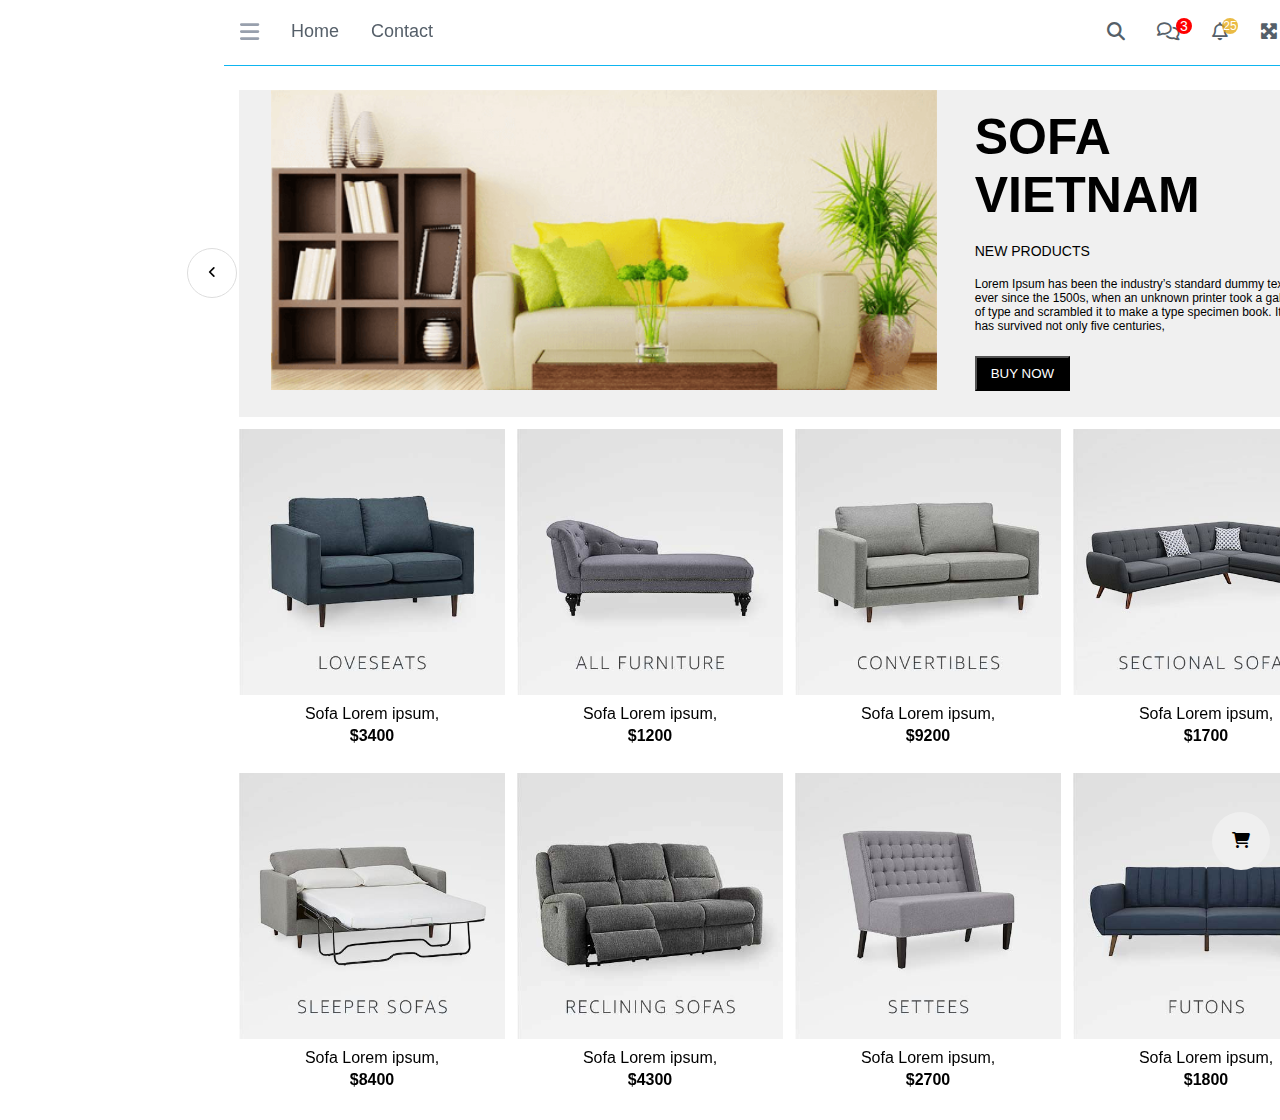
<file: index.html>
<!DOCTYPE html>
<html lang="en">
<head>
    <meta charset="UTF-8">
    <meta http-equiv="X-UA-Compatible" content="IE=edge">
    <meta name="viewport" content="width=device-width, initial-scale=1.0">
    <title>App Clone</title>

    <link rel="stylesheet" href="https://cdnjs.cloudflare.com/ajax/libs/font-awesome/6.2.0/css/all.min.css">

    <link rel="stylesheet" href="./css/base.css">
    <link rel="stylesheet" href="./css/main.css">
    <link rel="stylesheet" href="./css/modal.css">
    <link rel="stylesheet" href="./css/shopCart.css">

    <link rel="preconnect" href="https://fonts.googleapis.com">
    <link rel="preconnect" href="https://fonts.gstatic.com" crossorigin>
    <link href="https://fonts.googleapis.com/css2?family=Mulish:wght@300;400;500;600;700;900&family=Sarina&display=swap">
</head>
<body>
    <div class="app">
        <div class="button_cart-main">
            <button class="btn_cart">
                <i class="fa-solid fa-cart-shopping"></i>
            </button>
        </div>
        <div class="shop_cart">
            <div class="shop_cart-include">
                <div class="close">
                    <i class="fa-solid fa-delete-left"></i>
                </div>
                <div class="shop_cart-collection">
              
                </div>
                <!-- <h2>
                    Shop cart is Empty
                </h2> -->
                <div class="total">
                    <h2>Total: <span class="price-cart">?</span></h2>
                </div>
            </div>
        </div>
        <div class="header_navbar-include">
            <!-- NAVBAR -->
            <div class="navbar_include">
                <div class="navbar_contain">
                    <div class="header_navbar">
                        <img class="header_navbar-logo" src="./images/Logo.png" alt="">
                        <h2 class="header_navbar-name" >ASSIGNMENT</h2>
                    </div>

                    <!-- INFOR -->
                    <div class="header_navbar-infor">
                        <img class="header_navbar-infor-img" src="./images/ldnh.jpg" alt="">
                        <h3 class="header_navbar-infor-name">Le Duc Ngoc Hai</h3>
                    </div>

                    <!-- SEARCH -->
                    <div class="header_navbar-search">
                        <input placeholder="Search here..." type="text" class="header_navbar-input">
                        <button class="header_navbar-search-btn">
                            <i class="fa-solid fa-magnifying-glass"></i>
                        </button>
                    </div>

                    <!-- CHARTS -->
                    <div class="header_navbar-charts">
                       <div class="header_navbar-charts-custom">  <!--   dieu huong nut trai phai   -->
                            <div class="charts_icon">
                                <i class="fa-solid fa-chart-pie"></i>
                                <h3 class="header_navbar-charts-name">Charts</h3>
                            </div>
                            <div class="header_navbar-charts-push left">
                                <span class="default">
                                    <i class="fa-solid fa-chevron-left"></i>
                                </span>
                                <span class="push">
                                    <i class="fa-solid fa-chevron-down"></i>
                                </span>
                            </div>
                        </div>
                        <div class="header_navbar-charts-select">
                            <ul class="header_navbar-charts-list">
                                <li class="header_navbar-charts-item">
                                    <span><i class="fa-regular fa-circle"></i></span>
                                    <a href="" class="header_navbar-charts-link">ChartsJS</a>
                                </li>
                                <li class="header_navbar-charts-item">
                                    <span><i class="fa-regular fa-circle"></i></span>
                                    <a href="" class="header_navbar-charts-link">Flot</a>
                                </li>
                                <li class="header_navbar-charts-item">
                                    <span><i class="fa-regular fa-circle"></i></span>
                                    <a href="" class="header_navbar-charts-link">inline</a>
                                </li>
                                <li class="header_navbar-charts-item">
                                    <span><i class="fa-regular fa-circle"></i></span>
                                    <a href="" class="header_navbar-charts-link">uPlot</a>
                                </li>
                            </ul>
                        </div>
                    </div>

                    <div class="header_navbar-example">
                        <div class="header_navbar-example-title">
                            EXAMPLES
                        </div>
                        <ul class="header_navbar-example-list">
                            <li class="header_navbar-example-item dasboard">
                                <span><i class="fa-regular fa-calendar-days"></i></span>
                                <a href="#" class="header_navbar-example-link">Dasboard</a>
                            </li>
                            <li class="header_navbar-example-item">
                                <span><i class="fa-solid fa-image"></i></span>
                                <a href="#" class="header_navbar-example-link">Gallery</a>
                            </li>
                            <li class="header_navbar-example-item">
                                <span><i class="fa-brands fa-stack-overflow"></i></span>
                                <a href="#" class="header_navbar-example-link">Stack Overflow</a>
                            </li>
                            <li class="header_navbar-example-item flex">
                                <div class="flex-inc">
                                    <span><i class="fa-solid fa-magnifying-glass"></i></span>
                                    <a href="#" class="header_navbar-example-link">Search</a>
                                </div>
                                <div class="header_navbar-charts-icon ">
                                    <i class="fa-solid fa-chevron-left"></i>
                                </div>
                            </li>
                        </ul>
                        <div class="header_navbar-example-title">
                            MISCELLANEOUS
                        </div>
                    </div>
                </div>
            </div>
            <!-- CHUA PHAN HEADER VA CONTAINER -->
            <div class="home_page">
                <!--HEADER  -->
                <div class="header_include">
                    <ul class="header_menu-list">
                        <li class="header_menu-item">
                            <a href="#" class="header_menu-link click">
                                <i class="fa-solid fa-bars"></i>
                            </a>
                        </li>
                        <li class="header_menu-item">
                            <a href="#" class="header_menu-link">
                                Home
                            </a>
                        </li>
                        <li class="header_menu-item">
                            <a href="#" class="header_menu-link">
                                Contact
                            </a>
                        </li>
                    </ul>
                    <ul class="header_menu-list">
                        <li class="header_menu-item">
                            <a href="#" class="header_menu-link">
                                <i class="fa-solid fa-magnifying-glass"></i>
                            </a>
                        </li>
                        <li class="header_menu-item">
                            <a href="#" class="header_menu-link message">
                                <i class="fa-regular fa-comments"></i>
                            </a>
                        </li>
                        <li class="header_menu-item">
                            <a href="#" class="header_menu-link notice">
                                <i class="fa-regular fa-bell"></i>
                            </a>
                        </li>
                        <li class="header_menu-item">
                            <a href="#" class="header_menu-link">
                                <i class="fa-solid fa-maximize"></i>
                            </a>
                        </li>
                        <li class="header_menu-item">
                            <a href="#" class="header_menu-link">
                                <i class="fa-brands fa-windows"></i>
                            </a>
                        </li>
                    </ul>
                </div>
                
                <div class="container">
                    <div class="container_slide-contain">
                        <div class="grid">
                            <div class="grid-column">
                                <div class="container_slide-include first">
                                    <div class="grid-wrap">
                                        <div class="container_slide-img">
                                            <img src="./images/slide3.png" alt="" class="container_slide">
                                        </div>
                                        <div class="container_slide-des">
                                            <h2 class="container_slide-title">
                                                SOFA VIETNAM
                                            </h2>
                                            <h4 class="container_slide-text">
                                                NEW PRODUCTS
                                            </h4>
                                            <p class="container_slide-motal">
                                                Lorem Ipsum has been the industry’s standard dummy text ever since the 1500s, when an unknown printer
                                                took a galley of
                                                type and scrambled it to make a type specimen book. It has survived not only five centuries,
                                            </p>
                                            <button class="container_btn">BUY NOW</button>
                                        </div>
                                    </div>
                                </div>
                                <div class="container_slide-include second">
                                    <div class="grid-wrap">
                                        <div class="container_slide-img">
                                            <img src="./images/slide1.jpg" alt="" class="container_slide">
                                        </div>
                                        <div class="container_slide-des">
                                            <h2 class="container_slide-title">
                                                SOFA VIETNAM
                                            </h2>
                                            <h4 class="container_slide-text">
                                                NEW PRODUCTS
                                            </h4>
                                            <p class="container_slide-motal">
                                                Lorem Ipsum has been the industry’s standard dummy text ever since the 1500s, when an unknown printer
                                                took a galley of
                                                type and scrambled it to make a type specimen book. It has survived not only five centuries,
                                            </p>
                                            <button class="container_btn">BUY NOW</button>
                                        </div>
                                    </div>
                                </div>
                                <div class="container_slide-include second">
                                    <div class="grid-wrap">
                                        <div class="container_slide-img">
                                            <img src="./images/slide8.jpg" alt="" class="container_slide">
                                        </div>
                                        <div class="container_slide-des">
                                            <h2 class="container_slide-title">
                                                SOFA VIETNAM
                                            </h2>
                                            <h4 class="container_slide-text">
                                                NEW PRODUCTS
                                            </h4>
                                            <p class="container_slide-motal">
                                                Lorem Ipsum has been the industry’s standard dummy text ever since the 1500s, when an unknown printer
                                                took a galley of
                                                type and scrambled it to make a type specimen book. It has survived not only five centuries,
                                            </p>
                                            <button class="container_btn">BUY NOW</button>
                                        </div>
                                    </div>
                                </div>
                                <div class="container_slide-include second ">
                                    <div class="grid-wrap">
                                        <div class="container_slide-img img-fourth">
                                            <img src="./images/slide6.png" alt="" class="container_slide">
                                        </div>
                                        <div class="container_slide-des">
                                            <h2 class="container_slide-title">
                                                SOFA VIETNAM
                                            </h2>
                                            <h4 class="container_slide-text">
                                                NEW PRODUCTS
                                            </h4>
                                            <p class="container_slide-motal">
                                                Lorem Ipsum has been the industry’s standard dummy text ever since the 1500s, when an unknown printer
                                                took a galley of
                                                type and scrambled it to make a type specimen book. It has survived not only five centuries,
                                            </p>
                                            <button class="container_btn">BUY NOW</button>
                                        </div>
                                    </div>
                                </div>
                                <div class="container_slide-include second ">
                                    <div class="grid-wrap">
                                        <div class="container_slide-img img-fourth">
                                            <img src="./images/slide7.png" alt="" class="container_slide">
                                        </div>
                                        <div class="container_slide-des">
                                            <h2 class="container_slide-title">
                                                SOFA VIETNAM
                                            </h2>
                                            <h4 class="container_slide-text">
                                                NEW PRODUCTS
                                            </h4>
                                            <p class="container_slide-motal">
                                                Lorem Ipsum has been the industry’s standard dummy text ever since the 1500s, when an unknown printer
                                                took a galley of
                                                type and scrambled it to make a type specimen book. It has survived not only five centuries,
                                            </p>
                                            <button class="container_btn">BUY NOW</button>
                                        </div>
                                    </div>
                                </div>
                                
                                <!-- BUTTON SLIDE -->
                                <div class="container_slide-btn">
                                    <button class="btn-left btn">
                                        <i class="fa-solid fa-angle-left"></i>
                                    </button>
                                    <button class="btn-right btn">
                                        <i class="fa-solid fa-angle-right"></i>
                                    </button>
                                </div>
                            </div>
                        </div>
                    </div>

                    <div class="grid">
                        <div class="home_fillter">
                            <div class="grid-wrap-item">
                                
                            </div>
                        </div>
                    </div>
                </div>
            </div>
        </div>

        <div class="modal_view">
            <div class="modal_view-page">
                <div class="product_container">
                    <div class="product_left">
                        <div class="product_left-img">
                            <img src="./images/prd1.jpg" alt="" class="product_left-select">
                        </div>
                        <div class="product_left-list">
                            <div id="sp1" onmouseover="onMouseModal(this.id)" class="product_left-list-item">
                                <img class="product_left-list-item-img" src="./images/prd1.jpg" alt="">
                            </div>
                            <div id="sp2" onmouseover="onMouseModal(this.id)" class="product_left-list-item">
                                <img class="product_left-list-item-img" src="./images/prd2.jpg" alt="">
                            </div>
                            <div id="sp3" onmouseover="onMouseModal(this.id)" class="product_left-list-item">
                                <img class="product_left-list-item-img" src="./images/prd3.jpg" alt="">
                            </div>
                            <div id="sp4" onmouseover="onMouseModal(this.id)" class="product_left-list-item">
                                <img class="product_left-list-item-img" src="./images/prd4.jpg" alt="">
                            </div>
                            <div id="sp5" onmouseover="onMouseModal(this.id)" class="product_left-list-item">
                                <img class="product_left-list-item-img" src="./images/prd5.jpg" alt="">
                            </div>
                        </div>
                    </div>
                    <div class="modal_remove">
                        <button onclick="removeModal()" class="remove_modal">
                            <i class="fa-solid fa-xmark"></i>
                        </button>
                    </div>
                </div>
            </div>
        </div>
    </div>
</body>
<script src="./src/main.js"></script>
</html>
</file>
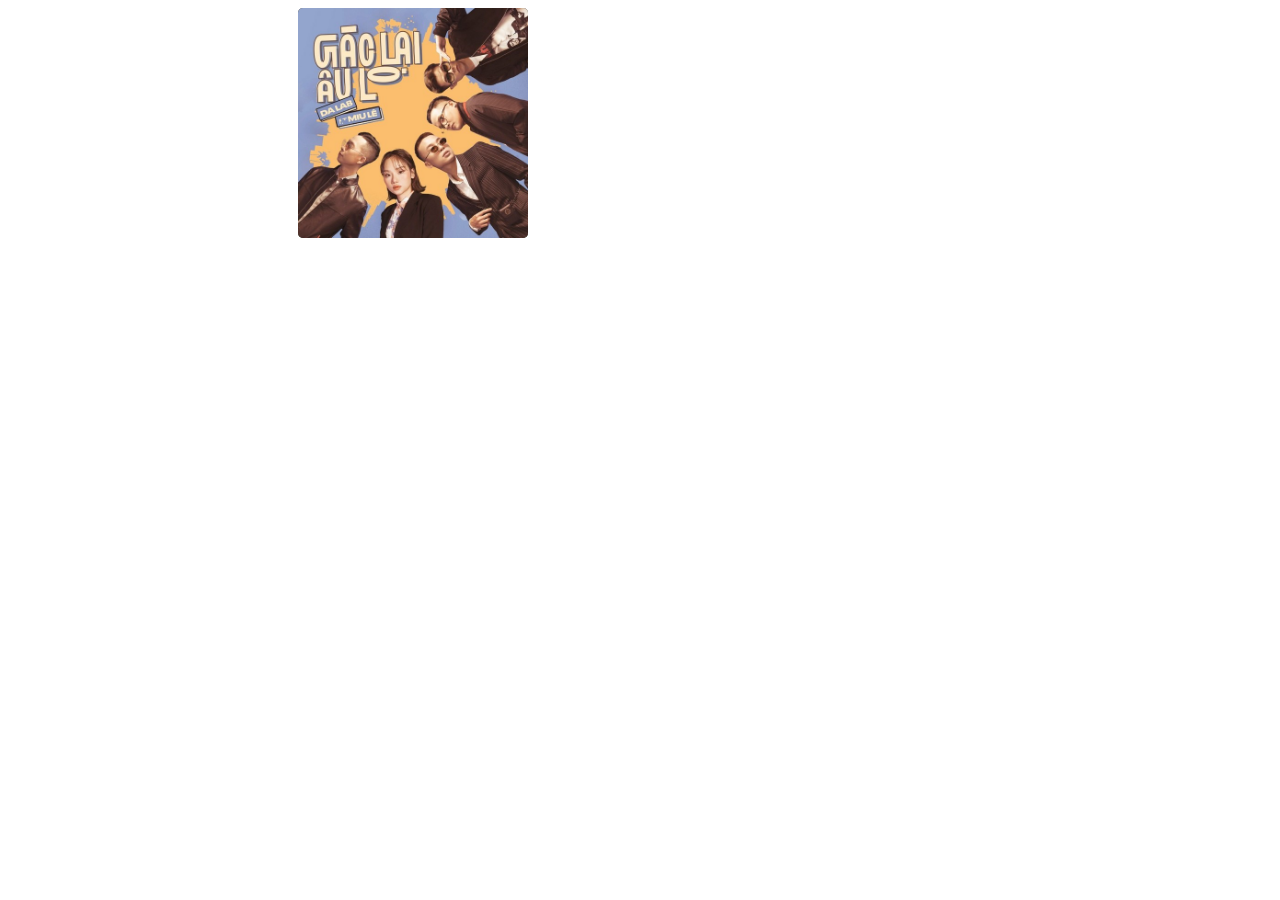
<file: container/contain.html>
<!DOCTYPE html>
<html lang="en">
<head>
    <meta charset="UTF-8">
    <meta http-equiv="X-UA-Compatible" content="IE=edge">
    <meta name="viewport" content="width=device-width, initial-scale=1.0">
    <title>Document</title>

    <link rel="stylesheet" href="./contain.css">
</head>
<body>
    <div class="container__slide">
        <div class="container__slide-show">
            <div class="container__slide-item first">
                <div style="background: url('./assets/img/slides/slide1.jpg') no-repeat center center / cover"
                    class="container__slide-img"></div>
            </div>
            <div class="container__slide-item second">
                <div style="background: url('./assets/img/slides/slide2.jpg') no-repeat center center / cover"
                    class="container__slide-img"></div>
            </div>
            <div class="container__slide-item  third">
                <div style="background: url('./assets/img/slides/slide3.jpg') no-repeat center center / cover"
                    class="container__slide-img"></div>
            </div>
            <div class="container__slide-item fourth">
                <div style="background: url('./assets/img/slides/slide4.jpg') no-repeat center center / cover"
                    class="container__slide-img"></div>
            </div>
            <div class="container__slide-item fourth">
                <div style="background: url('./assets/img/slides/slide5.jpg') no-repeat center center / cover"
                    class="container__slide-img"></div>
            </div>
            <div class="container__slide-item fourth">
                <div style="background: url('./assets/img/slides/slide6.jpg') no-repeat center center / cover"
                    class="container__slide-img"></div>
            </div>
            <div class="container__slide-item fourth">
                <div style="background: url('./assets/img/slides/slide7.jpg') no-repeat center center / cover"
                    class="container__slide-img"></div>
            </div>
            <div class="container__slide-item fourth">
                <div style="background: url('./assets/img/slides/slide8.jpg') no-repeat center center / cover"
                    class="container__slide-img"></div>
            </div>
            <div class="container__slide-item fourth">
                <div style="background: url('./assets/img/slides/slide9.jpg') no-repeat center center / cover"
                    class="container__slide-img"></div>
            </div>
            <div class="container__slide-item fourth">
                <div style="background: url('./assets/img/slides/slide10.jpg') no-repeat center center / cover"
                    class="container__slide-img"></div>
            </div>
            <div class="container__slide-item fourth">
                <div style="background: url('./assets/img/slides/slide11.jpg') no-repeat center center / cover"
                    class="container__slide-img"></div>
            </div>
            <div class="container__slide-item fourth">
                <div style="background: url('./assets/img/slides/slide12.jpg') no-repeat center center / cover"
                    class="container__slide-img"></div>
            </div>
            <div class="container__slide-item fourth">
                <div style="background: url('./assets/img/slides/slide13.jpg') no-repeat center center / cover"
                    class="container__slide-img"></div>
            </div>
            <div class="container__slide-item fourth">
                <div style="background: url('./assets/img/slides/slide14.jpg') no-repeat center center / cover"
                    class="container__slide-img"></div>
            </div>
        </div>
    </div>
</body>
<script>
    
        const $ = document.querySelector.bind(document);
        const $$ = document.querySelectorAll.bind(document);
        const slideImgs = $$('.container__slide-item');
        console.log(slideImgs);
            let imgIndex = 2;
            function slideShow() {
                const slideImgFirst = $('.container__slide-item.first')
                const slideImgSecond = $('.container__slide-item.second')
                const slideImgThird = slideImgs[imgIndex]
                // 0,1,2--imgIndex
                // -------------------slideImgs[imgIndex = 2] == same like contain in() container-slide-item second
                const slideImgFourth = slideImgs[imgIndex === slideImgs.length - 1 ? 0 : imgIndex + 1]
                // ------------------------------NẾU imgIndex = slideImgs.length-1 = 13 nếu đúng thì lọt vào bằng 0 nếu sai thì lọt vào imgIndex + 1
                slideImgFourth.classList.replace('fourth', 'third')
                slideImgThird.classList.replace('third', 'second')
                slideImgSecond.classList.replace('second', 'first')
                slideImgFirst.classList.replace('first', 'fourth')
                // slideImgFirst đang ở đầu tiên vào vòng lập đổi về fourth luôn
                imgIndex++;
                if (imgIndex >= slideImgs.length) {
                    imgIndex = 0;
                    // quay trở về cái đầu tiên và tiếp tục replace
                }
                // console.log(imgIndex)
                // console.log(slideImgs.length) đếm từ 1 còn imgIndex đếm từ 0 từ vị trí đầu tiên first  
                setTimeout(slideShow, 2000)
                // khi refresh web vòng lập bắt đầu first biến thành fourth imgIndex=2 bằng với item third
            }

            slideShow();
</script>
</html>
</file>
<file: css/base.css>
body {
    margin: 0;
    font-family: "Helvetica Neue", Helvetica, Arial, sans-serif;
    visibility: visible;
}

button {
    cursor: pointer;
}

a {
    text-decoration: none;
}

ul {
    list-style: none;
    margin: 0;
    padding: 0;
}


* {
    box-sizing: inherit;
}

nav {
    display: inline-block;
}

html {
    box-sizing: border-box;
}

.grid {
    width: 1100px;
    margin: 0 auto;
}

.grid-column {
    position: relative;
    transform-style: preserve-3d;
    display: flex;
    width: 100%;
    height: 365px;
}

.grid-wrap {
    display: flex;
    flex-wrap: wrap;
    margin-left: -6px;
    margin-right: -6px;
}

.grid-wrap-item {
    display: flex;
    flex-wrap: wrap;
    margin-left: -6px;
    margin-right: -6px;
}

.container_slide-include {
    position: absolute;
    transition: all 0.9s;
    background-color: #f0f0f0;
    width: 100%;
}

.container_slide-include.first {
    opacity: 1;
    /* transform: translate(0, 0, 100px) scale(1); */
}

.container_slide-include.second {
    opacity: 0;
    /* transform: translate(0, 0, 100px) scale(1); */
}

/* HOME FILLTER */
.home_fillter {
    margin-top: 12px;
}

.home_product {
    width: 25%;
    padding-left: 6px;
    padding-right: 6px;
    padding-bottom: 12px;
    position: relative;
    overflow: hidden;
}
.home_product-des {
    margin-top: 6px;
    text-align: center;
}

.home_product-text {
    margin: 0;
    font-size: 16px;
    font-weight: 400;
}

.home_product-price {
    font-size: 16px;
    font-weight: bold;
    margin-top: 4px;
}

.home_product-img {
    width: 100%;
}

.home_product-img.first {

}

.item-box__item {
    position: absolute;
    left: 6px;
    right: 0;
    top: 57%;
    height: 35px;
    background-color: #333;
    color: #fff;
    text-align: center;
    line-height: 35px;
    font-size: 1.2rem;
    font-weight: 600;
    cursor: pointer;
    transform: translateX(100%);
    transition: all 0.4s ease;
}

.item-box__item.first {
    transform: translateX(0%);
}

.box-inner {
    display: flex;
    align-items: center;
    text-align: center;
    justify-content: space-around;
    background-color: white;
}

.box-inner__item-icon {
    font-size: 16px;
    color: #666;
    padding: 0 30px;
}

.cart-wrap {
    font-size: 14px;
    transition: 0.3s ease-in;
}
.cart-wrap i {
    margin-right: 8px;
}
.cart-wrap:hover {
    background-color: #df4444;
    color: white;
}

.icon-script {
    display: none;
}

.box-inner__item-icon:hover {
    color: #df4444;
}

.button_cart-main {
    position: fixed;
    right: 10px;
    bottom: 30px;
}

.btn_cart {
    padding: 20px;
    border-radius: 50px;
    font-size: 16px;
    transition: 0.25s ease-in-out;
    border: transparent;
}

.button_cart-main:hover .btn_cart {
    border: 1px solid #df4444;
    color: #df4444;
}
</file>
<file: css/main.css>
.header_navbar-include {
    display: flex;
}

.home_page {
    width: 1130px;
    margin: 0 auto 0 0;
}

/* HEADER */
.header_include {
    width: 1130px;
    height: 66px;
    justify-content: space-between;
    text-align: center;
    align-items: center;
    z-index: 10;
    display: flex;
    border-bottom: 1px solid #0EB5F0;
}

.header_menu-list {
    display: flex;
}
.header_menu-list:nth-child(2) {
    padding-right: 10px;
    border-right: 2px solid #0EB5F0;
}

.header_menu-item {
    position: relative;
    padding: 12px 16px;
}
.header_menu-item::after {
    content: '';
    position: absolute;
    bottom: 0;
    left: 0;
    width: 0%;
    height: 2px;
    border-radius: 4px;
    background-color: #0EB5F0;
    transition: 0.2s all ease-out;
}
.header_menu-item:hover.header_menu-item::after {
    width: 100%;
}

.header_menu-link { 
    font-size: 18px;
    font-weight: 500;
    color: #555F69;
}

.message {
    position: relative;
}
.message::after {
    content: '3';
    position: absolute;
    top: -4px;
    right: -12px;
    height: 16px;
    width: 16px;
    line-height: 16px;
    background-color: red;
    color: white;
    border-radius: 10px;
    font-size: 14px;
    align-items: center;
    text-align: center;
}

.notice {
    position: relative;
}

.notice::after {
    content: '25';
    display: block;
    position: absolute;
    top: -4px;
    right: -10px;
    height: 16px;
    line-height: 16px;
    width: 16px;
    background-color: rgba(228, 168, 16, 0.775);
    color: white;
    border-radius: 10px;
    font-size: 12px;
    text-align: center;
}

.fa-bars {
    color: #98A0AD;
    font-size: 22px;
}

/* NAVBAR */
.navbar_include {
    display: inline-block;
    width: 261px;
    height: 1120px;
    opacity: 0;
    transition: 0.6s all ease-in-out;
    transform: translate(100%);
}
.navbar_include.visible {
    visibility: visible;
    opacity: 1;
    transform: translate(0%);
    z-index: 10;
}

.navbar_contain {
    display: flex;
    flex-direction: column;
    background-color: #343A40;
    height: 100%;
}

.header_navbar {
    display: flex;
    width: 100%;
    height: 66px;
    padding: 8px;
    text-align: center;
    align-items: center;
    border-bottom: 1px solid #555F69;
}

.header_navbar-logo {
    height: 40px;
}

.header_navbar-name {
    margin-left: 8px;
    color: white;
}

/* INFORMATION */
.header_navbar-infor {
    display: flex;
    text-align: center;
    align-items: center;
    padding: 16px 8px;
    border-bottom: 1px solid #555F69;
}

.header_navbar-infor-img {
    height: 40px;
    border-radius: 20px;
}

.header_navbar-infor-name {
    color: white;
    font-size: 16px;
    font-weight: 400;
    margin: 0 12px;
}

/* SEARCH */
.header_navbar-search {
    display: flex;
    margin-top: 14px;
}

.header_navbar-input {
    width: 90%;
    background-color: #3F474E;
    color: white;
    padding: 12px 8px;
    border-top: 0.5px solid #555F69;
    border-bottom: 0.5px solid #555F69;
    border-right: 0.5px solid #555F69;
}

.header_navbar-search-btn {
    width: 20%;
    padding: 8px;
    background-color: #3F474E;
    color: white;
    border-top: 0.5px solid #555F69;
    border-bottom: 0.5px solid #555F69;
    border-right: 0.5px solid #555F69;
}

/* CHARTS */

.header_navbar-charts-custom {
    display: flex;
    justify-content: space-between;
    padding: 18px 12px;
    border-radius: 6px;
}
.header_navbar-charts-custom:hover {
    background-color: #494E53;
}

.header_navbar-charts-list {
    margin-top: 6px;
}

.header_navbar-charts-item {
    padding: 12px;
    color: #98A0AD;
    cursor: pointer;
    border-radius: 6px;
}
.header_navbar-charts-item:hover {
    background-color: #494E53;
}

.header_navbar-charts-link {
    color: #98A0AD;
    padding-left: 8px;
    font-size: 14px;
    font-weight: 400;
}

.header_navbar-charts-icon {
    display: flex;
}

.fa-chart-pie {
    color: #98A0AD;
}

.left {
    padding-right: 6px;
}
.fa-chevron-left {
    font-size: 12px;
    color: #98A0AD;
    cursor: pointer;
}

.fa-chevron-down {
    font-size: 12px;
    color: #98A0AD;
    cursor: pointer;
}


.header_navbar-charts-name {
    color: #98A0AD;
    font-size: 14px;
    font-weight: 400;
    margin: 0 12px;
}
/* hiden charts */
.default.show-text {
    display: none;
}

.push {
    display: none;
}
.push.show-text {
    display: inline;
}


.header_navbar-charts-select {
    margin-left: 12px;
    display: none;
}

.header_navbar-charts-select.show-text {
    display: block;
}

/* EXAMPLES */
.header_navbar-example {

}

.header_navbar-example-item {
    padding: 12px;
}

.header_navbar-example-item span {
    color: #98A0AD;
}

.header_navbar-example-link {
    margin-left: 8px;
    color: #98A0AD;
}

.flex {
    display: flex;
    justify-content: space-between;
}

.header_navbar-example-item:hover {
    background-color: #494E53;
}

.header_navbar-example-title {
    padding: 12px 8px;
    font-size: 12px;
    font-weight: 400;
    color: #98A0AD;
}

.header_navbar-example-list {

}

.dasboard {
    position: relative;
}
.dasboard::after {
    content: '2';
    position: absolute;
    background-color: #17A2B8;
    color: white;
    right: 18px;
    font-size: 12px;
    width: 16px;
    height: 18px;
    line-height: 18px;
    border-radius: 4px;
    top: 50%;
    transform: translateY(-50%);
    text-align: center;
}

/* CONTAINER */
.container {
    padding-top: 24px;
}

.container_slide-contain {
    width: 100%;
    height: 327px;
}

.container_slide-include {
    position: absolute;
        transition: all 0.9s;
    background-color: #f0f0f0;
    height: 327px;
}

.container_slide-img {
    width: 66.7%;
    height: 300px;
    text-align: center;
}
.img-fourth {
    height: 320px;
}

.container_slide {
    height: 100%;
}

.container_slide-des {
    width: 30.2%;
}

.container_slide-des {
}

.container_slide-title {
    font-size: 50px;
    margin-top: 18px;
    margin-bottom: 0;
}

.container_slide-text {
    font-size: 14px;
    font-weight: 400;
}

.container_slide-motal {
    font-size: 12px;
    width: 328px;
}

.container_btn {
    background-color: black;
    color: white;
    padding: 8px 14px;
    margin-top: 11.2px;
    cursor: pointer;
}

.container_slide-btn {
    position: absolute;
    width: 109.4%;
    top: 50%;
    left: -52px;
    display: flex;
    justify-content: space-between;
    transform: translateY(-50%);
}

.btn {
    width: 50px;
    height: 50px;
    background: #fff ;
    border-radius: 100%;
    border: 1px solid #ddd ;
}

.container_slide-contain {}

/* describe text right */





/* FOOTER */
.footer_contain-incl {

}
</file>
<file: css/modal.css>
.modal_view.page {
    position: fixed;
    top: 0;
    width: 100%;
    height: 100%;
    background-color: rgba(171, 168, 168, 0.5);
    z-index: 100;
    display: flex;
    align-items: center;
    justify-content: center;
    text-align: center;
    height: 100%;
}

.modal_view-page {
    position: absolute;
    z-index: 200;
    width: 600px;
    height: 500px;
    text-align: center;
    background-color: white;
    display: none;
}

.product_container {
    display: flex;
    height: 100%;
    background: #fff;
    box-shadow: 0 1px 1px 0 rgb(0 0 0 / 5%);
}

.product_left {
    padding: 15px;
    width: 470px;
    height: 400px;
}

.product_left-img {
    height: 100%;
    width: 100%;
}

.product_left-select {
    height: 100%;
    width: 100%;
}

.product_left-list {
    display: flex;
    padding-top: 10px;
    justify-content: space-evenly;
    width: 100%;
}

.product_left-list-item {
    width: 82px;
    height: 82px;
}

.product_left-list-item:hover {
    border: 2px solid #ee4d2d;
}

.product_left-list-item-img {
    height: 100%;
    /* width: 100%; */
}

.modal_remove {
    position: absolute;
    top: 10px;
    right: 10px;
    text-align: center;
    align-items: center;
}

.remove_modal {
    text-align: center;
    align-items: center;
    background-color: transparent;
    padding: 6px;
    width: 32px;
    border-radius: 30px;
    border-color: gray;
    transition: 0.25s ease-in;
}

.remove_modal:hover {
    border-color: #ee4d2d;
    color: #ee4d2d;
}
</file>
<file: css/shopCart.css>
.shop_cart.page {
    position: fixed;
    top: 0;
    width: 100%;
    height: 100%;
    background-color: rgba(219, 213, 213, 0.5);
    z-index: 100;
    display: flex;
    height: 100%;
    transition: 0.25s ease-in-out;
}

.shop_cart-include {
    position: absolute;
    padding: 20px 10px;
    z-index: 200;
    width: 540px;
    height: 100%;
    background-color: white;
    transform: translate(-100%);
    transition: 0.25s ease-in-out;
}

.shop_cart-item {
    display: flex;
    text-align: center;
    align-items: center;
    justify-content: space-between;
    border-top: 1px solid;
    border-bottom: 1px solid;
    margin-bottom: 10px;
}

.shop_cart-include.display {
    transform: translate(0%);
}

.cart-item {
    display: flex;
    align-items: center;
    padding: 12px 0;
}

.cart-item-image {
    
}

.cart-item-title {
    padding-left: 12px;
}

.cart-price {
 
}

.price {
}

.cart-quantity {
    display: flex;
    text-align: center;
    align-items: center;
}

.btn-decrease {
    border: none;
}

.quantity {
    width: 30px;
}

.btn-increase {
    border: none;
}

.cart-remove {
    padding-right: 12px;
}

.btn-danger {
    background-color: #ee4d2d;
    color: white;
    padding: 12px 14px;
    border: none;
    border-radius: 4px;
}

.button_cart-main {
    z-index: 300;
}

.close {
    position: absolute;
    top: 10px;
    right: 20px;
    font-size: 30px;
    color: #ee4d2d;
}

.total {
    position: absolute;
    bottom: 10px;
    left: 20px;
}

.shop_cart-collection {
    padding-top: 40px;
}

.shop_cart-collection {
    height: 500px;
    overflow: hidden overlay;
    overscroll-behavior: contain;
    will-change: scroll-position;
}

.shop_cart-collection::-webkit-scrollbar {
    width: 10px;
}

.shop_cart-collection:hover::-webkit-scrollbar {
    /* webkit-scrollbar thuộc tính */
    display: block;
    width: 4px;
}

.shop_cart-collection::-webkit-scrollbar-track {
    border-radius: 10px;
    background: transparent;
}

.shop_cart-collection::-webkit-scrollbar-thumb {
    border-radius: 10px;
    background: #888;
}

.shop_cart-collection::-webkit-scrollbar-thumb:hover {
    background: #555;
}
</file>
<file: container/contain.css>
.container__slide-item {
    width: 230px;
    height: 230px;
    position: absolute;
    transition: all 0.9s;
    /* backface-visibility: hidden; */
}

.container__slide-img {
    width: 100%;
    padding-top: 100%;
    /* có thể dùng height thay padding-top */
    border-radius: 5px;
}

/* content */
.container__slide {
    width: 290px;
    height: 100%;
    display: flex;
    align-items: center;
    padding-right: 20px;
    justify-content: flex-end;
}

.container__slide-show {
    transform-style: preserve-3d;
}

/* transform-style: preserve-3d; tạo ra những chuyển động đè ảnh lên nhau */
/* k thể thiếu tính chất relative làm gốc để slide item absolute trồng lên */


.container__slide-item.first {
    opacity: 1;
    transform: translate3d(0, 0, 100px) scale(1);
    /* translate3d có 3 giá trị tương ứng value1 = same padding-left, value2 = same padding-top, value3 = zoom phóng to thu nhỏ */
}

/* 80px, 60px , 20px tương tự same like z-index  */
.container__slide-item.second {
    opacity: 0;
    transform: translate3d(0, 0, 200px) scale(1);
    /* transform: translate3d(-38px , 0, 60px) scale(0.85, 0.85);
    scale nhận vào 2 giá trị 0.85 , value1 là kích thước chiều rộng , value2 kích thước chiều cao
    var(--offset-x-second) tương đương với -38px trong:root */
}

.container__slide-item.third {
    opacity: 0.9;
    transform: translate3d(0, 0, 80px) scale(1);
    /* transform: translate3d(-74px , 0, 20px) scale(0.71, 0.71); */
    /* scale nhận vào 2 giá trị 0.85 , value1 là kích thước chiều rộng , value2 kích thước chiều cao
    var(--offset-x-second) tương đương với -74px trong:root */
}

.container__slide-item.fourth {
    opacity: 0.1;
    transform: translate3d(0, 0, 80px) scale(1);
}
</file>
